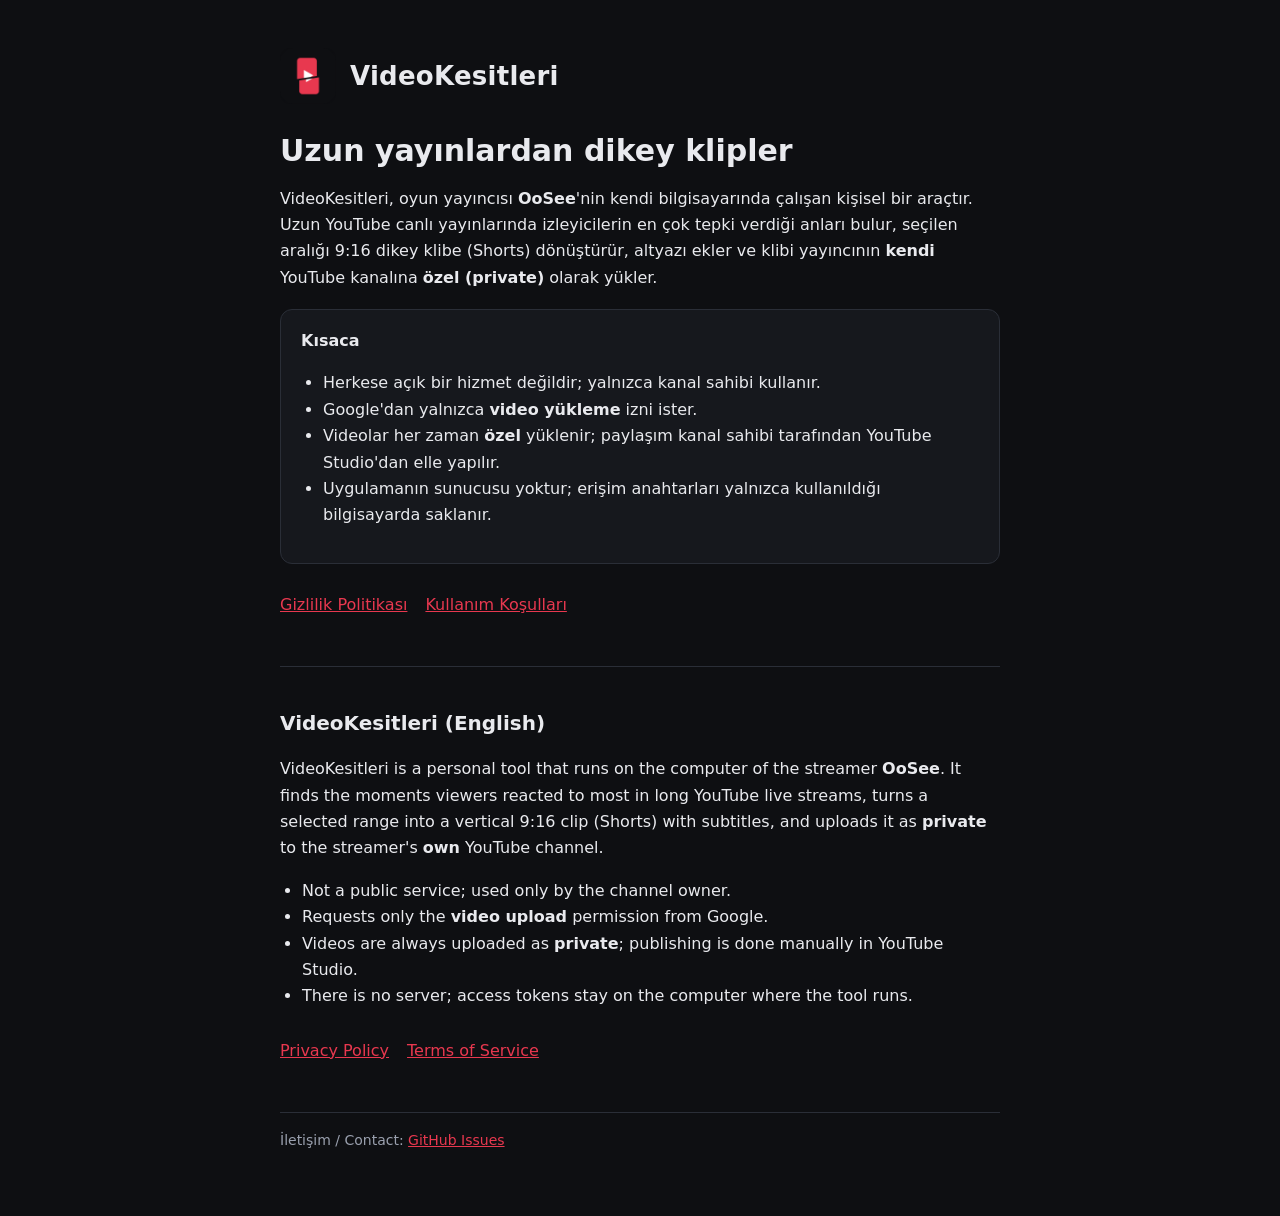
<file: index.html>
<!doctype html>
<html lang="tr">
<head>
  <meta charset="utf-8">
  <meta name="viewport" content="width=device-width, initial-scale=1">
  <title>VideoKesitleri</title>
  <meta name="description" content="Uzun YouTube yayınlarından dikey kısa klipler hazırlayan kişisel araç.">
  <link rel="icon" href="favicon.ico">
  <link rel="stylesheet" href="style.css">
</head>
<body>
<main>
  <header class="brand">
    <img src="logo.png" alt="VideoKesitleri logosu" width="56" height="56">
    <span class="name">VideoKesitleri</span>
  </header>

  <h1>Uzun yayınlardan dikey klipler</h1>
  <p>VideoKesitleri, oyun yayıncısı <b>OoSee</b>'nin kendi bilgisayarında çalışan kişisel bir araçtır. Uzun YouTube canlı yayınlarında izleyicilerin en çok tepki verdiği anları bulur, seçilen aralığı 9:16 dikey klibe (Shorts) dönüştürür, altyazı ekler ve klibi yayıncının <b>kendi</b> YouTube kanalına <b>özel (private)</b> olarak yükler.</p>

  <div class="card">
    <b>Kısaca</b>
    <ul>
      <li>Herkese açık bir hizmet değildir; yalnızca kanal sahibi kullanır.</li>
      <li>Google'dan yalnızca <b>video yükleme</b> izni ister.</li>
      <li>Videolar her zaman <b>özel</b> yüklenir; paylaşım kanal sahibi tarafından YouTube Studio'dan elle yapılır.</li>
      <li>Uygulamanın sunucusu yoktur; erişim anahtarları yalnızca kullanıldığı bilgisayarda saklanır.</li>
    </ul>
  </div>

  <nav class="links">
    <a href="gizlilik.html">Gizlilik Politikası</a>
    <a href="kosullar.html">Kullanım Koşulları</a>
  </nav>

  <section class="lang" lang="en">
    <h2>VideoKesitleri (English)</h2>
    <p>VideoKesitleri is a personal tool that runs on the computer of the streamer <b>OoSee</b>. It finds the moments viewers reacted to most in long YouTube live streams, turns a selected range into a vertical 9:16 clip (Shorts) with subtitles, and uploads it as <b>private</b> to the streamer's <b>own</b> YouTube channel.</p>
    <ul>
      <li>Not a public service; used only by the channel owner.</li>
      <li>Requests only the <b>video upload</b> permission from Google.</li>
      <li>Videos are always uploaded as <b>private</b>; publishing is done manually in YouTube Studio.</li>
      <li>There is no server; access tokens stay on the computer where the tool runs.</li>
    </ul>
    <nav class="links">
      <a href="gizlilik.html#en">Privacy Policy</a>
      <a href="kosullar.html#en">Terms of Service</a>
    </nav>
  </section>

  <footer>İletişim / Contact: <a href="https://github.com/Oo7ee/videokesitleri/issues">GitHub Issues</a></footer>
</main>
</body>
</html>
</file>
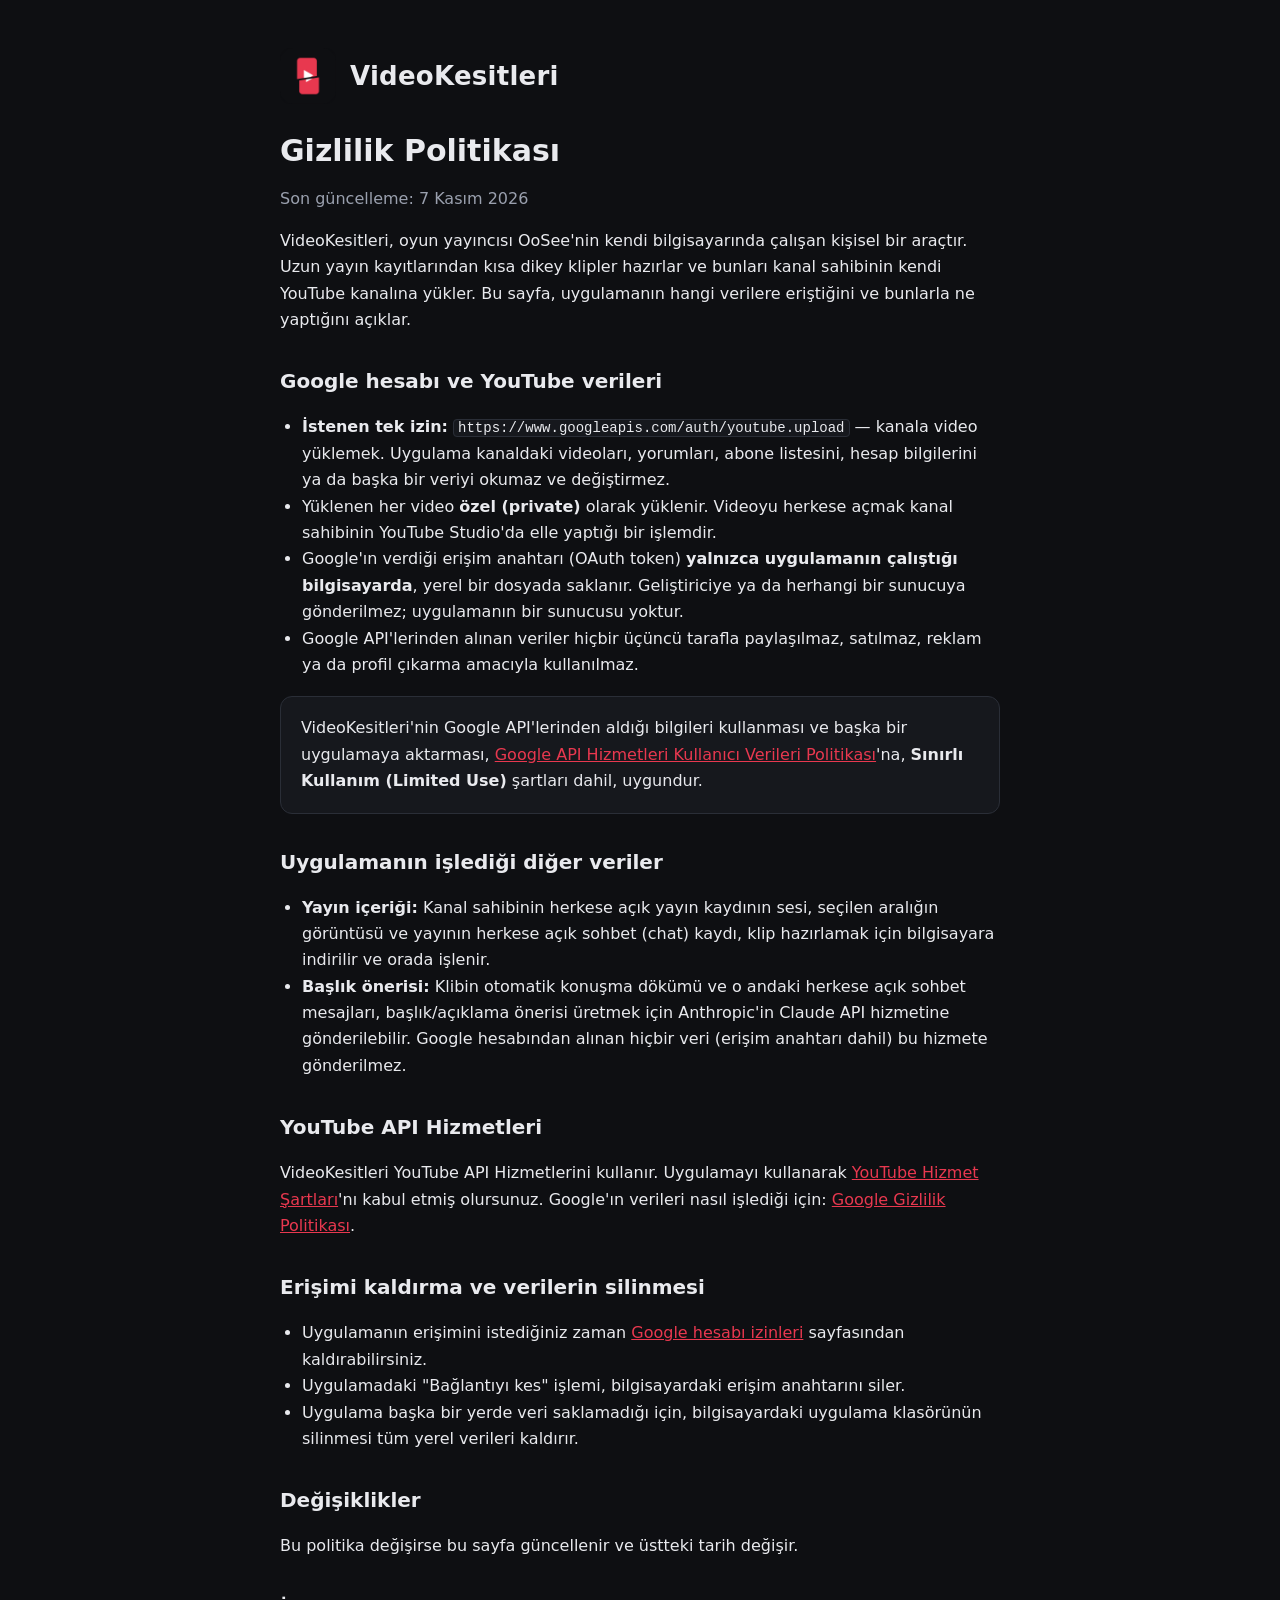
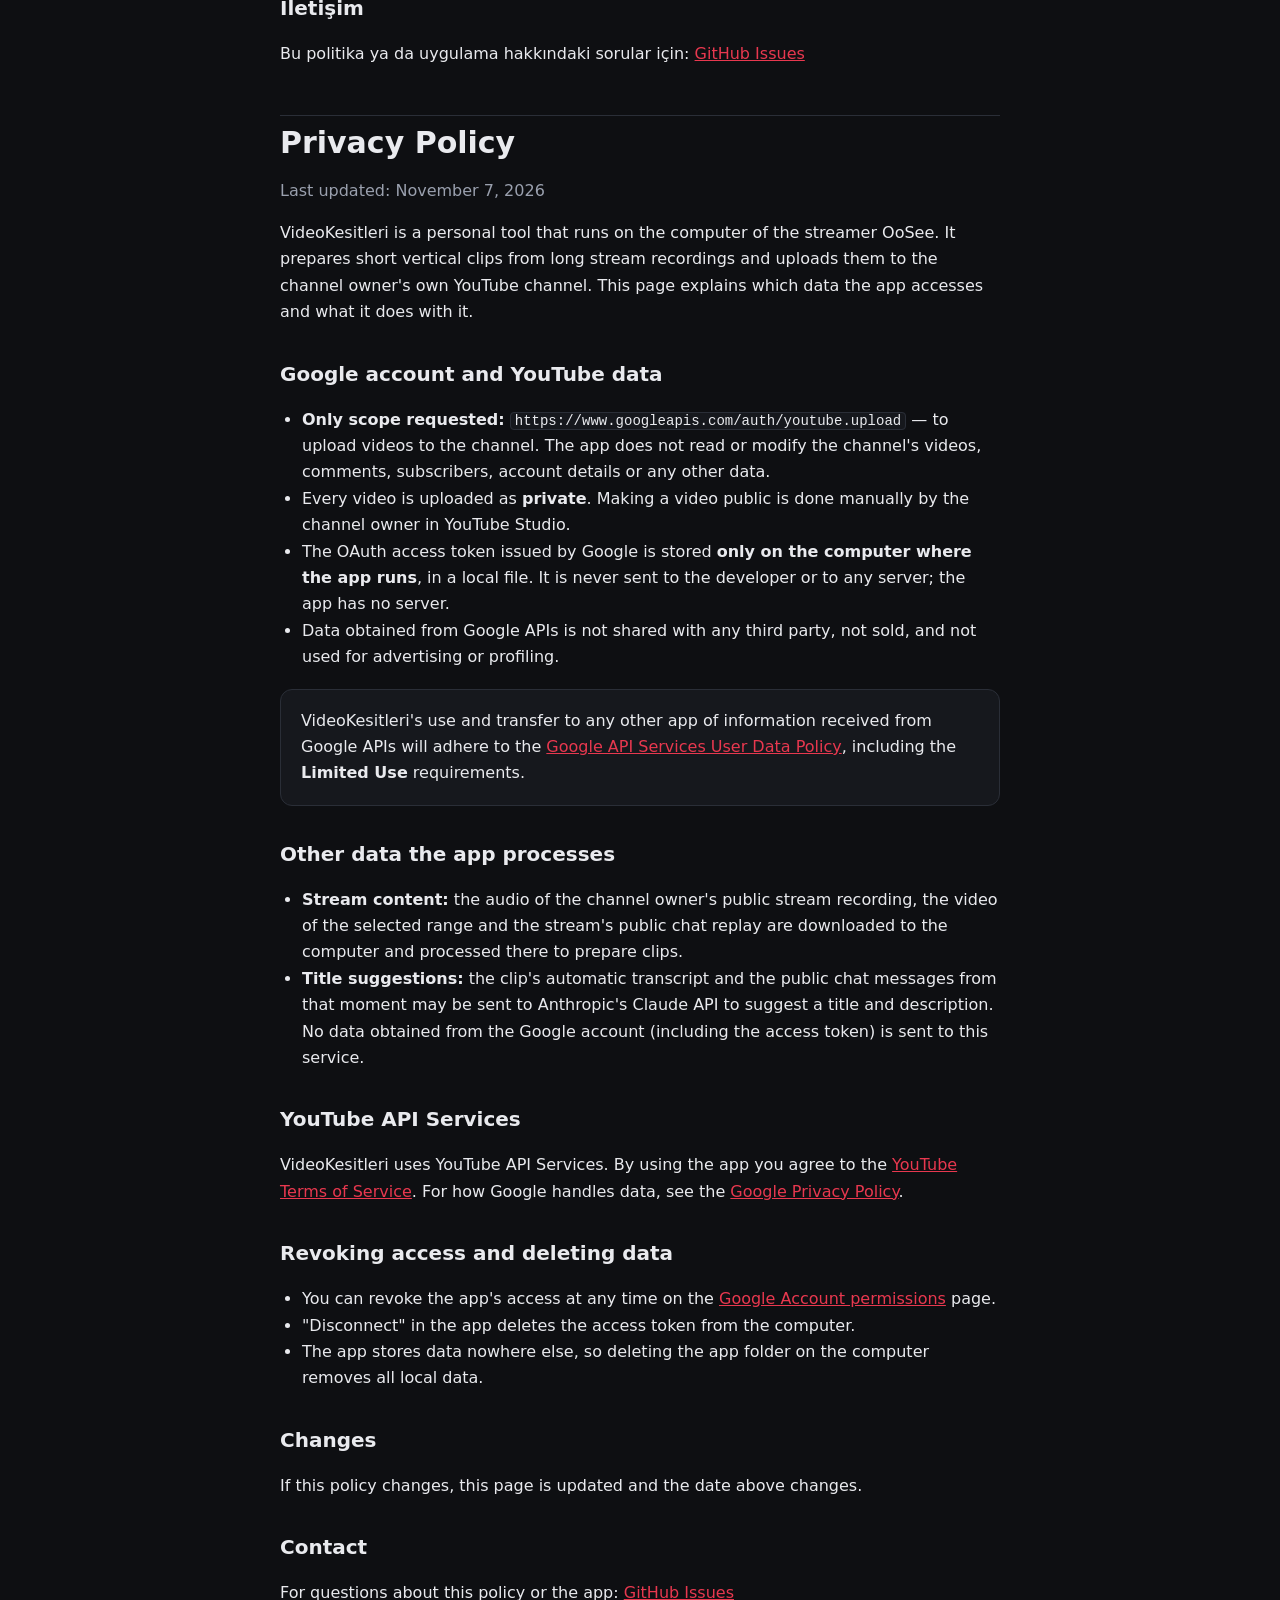
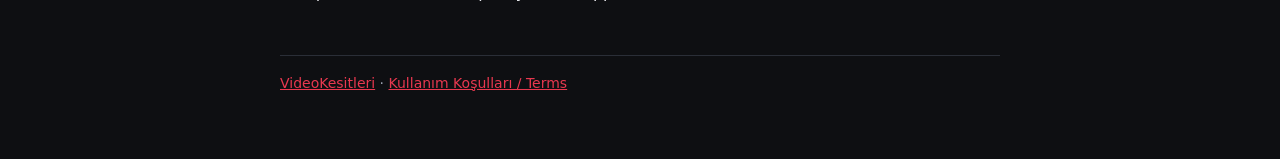
<file: gizlilik.html>
<!doctype html>
<html lang="tr">
<head>
  <meta charset="utf-8">
  <meta name="viewport" content="width=device-width, initial-scale=1">
  <title>Gizlilik Politikası · VideoKesitleri</title>
  <link rel="icon" href="favicon.ico">
  <link rel="stylesheet" href="style.css">
</head>
<body>
<main>
  <header class="brand">
    <a href="index.html"><img src="logo.png" alt="" width="56" height="56"><span class="name">VideoKesitleri</span></a>
  </header>

  <h1>Gizlilik Politikası</h1>
  <p class="muted">Son güncelleme: 7 Kasım 2026</p>

  <p>VideoKesitleri, oyun yayıncısı OoSee'nin kendi bilgisayarında çalışan kişisel bir araçtır. Uzun yayın kayıtlarından kısa dikey klipler hazırlar ve bunları kanal sahibinin kendi YouTube kanalına yükler. Bu sayfa, uygulamanın hangi verilere eriştiğini ve bunlarla ne yaptığını açıklar.</p>

  <h2>Google hesabı ve YouTube verileri</h2>
  <ul>
    <li><b>İstenen tek izin:</b> <code>https://www.googleapis.com/auth/youtube.upload</code> — kanala video yüklemek. Uygulama kanaldaki videoları, yorumları, abone listesini, hesap bilgilerini ya da başka bir veriyi okumaz ve değiştirmez.</li>
    <li>Yüklenen her video <b>özel (private)</b> olarak yüklenir. Videoyu herkese açmak kanal sahibinin YouTube Studio'da elle yaptığı bir işlemdir.</li>
    <li>Google'ın verdiği erişim anahtarı (OAuth token) <b>yalnızca uygulamanın çalıştığı bilgisayarda</b>, yerel bir dosyada saklanır. Geliştiriciye ya da herhangi bir sunucuya gönderilmez; uygulamanın bir sunucusu yoktur.</li>
    <li>Google API'lerinden alınan veriler hiçbir üçüncü tarafla paylaşılmaz, satılmaz, reklam ya da profil çıkarma amacıyla kullanılmaz.</li>
  </ul>

  <div class="card">
    VideoKesitleri'nin Google API'lerinden aldığı bilgileri kullanması ve başka bir uygulamaya aktarması, <a href="https://developers.google.com/terms/api-services-user-data-policy">Google API Hizmetleri Kullanıcı Verileri Politikası</a>'na, <b>Sınırlı Kullanım (Limited Use)</b> şartları dahil, uygundur.
  </div>

  <h2>Uygulamanın işlediği diğer veriler</h2>
  <ul>
    <li><b>Yayın içeriği:</b> Kanal sahibinin herkese açık yayın kaydının sesi, seçilen aralığın görüntüsü ve yayının herkese açık sohbet (chat) kaydı, klip hazırlamak için bilgisayara indirilir ve orada işlenir.</li>
    <li><b>Başlık önerisi:</b> Klibin otomatik konuşma dökümü ve o andaki herkese açık sohbet mesajları, başlık/açıklama önerisi üretmek için Anthropic'in Claude API hizmetine gönderilebilir. Google hesabından alınan hiçbir veri (erişim anahtarı dahil) bu hizmete gönderilmez.</li>
  </ul>

  <h2>YouTube API Hizmetleri</h2>
  <p>VideoKesitleri YouTube API Hizmetlerini kullanır. Uygulamayı kullanarak <a href="https://www.youtube.com/t/terms">YouTube Hizmet Şartları</a>'nı kabul etmiş olursunuz. Google'ın verileri nasıl işlediği için: <a href="https://policies.google.com/privacy">Google Gizlilik Politikası</a>.</p>

  <h2>Erişimi kaldırma ve verilerin silinmesi</h2>
  <ul>
    <li>Uygulamanın erişimini istediğiniz zaman <a href="https://myaccount.google.com/permissions">Google hesabı izinleri</a> sayfasından kaldırabilirsiniz.</li>
    <li>Uygulamadaki "Bağlantıyı kes" işlemi, bilgisayardaki erişim anahtarını siler.</li>
    <li>Uygulama başka bir yerde veri saklamadığı için, bilgisayardaki uygulama klasörünün silinmesi tüm yerel verileri kaldırır.</li>
  </ul>

  <h2>Değişiklikler</h2>
  <p>Bu politika değişirse bu sayfa güncellenir ve üstteki tarih değişir.</p>

  <h2>İletişim</h2>
  <p>Bu politika ya da uygulama hakkındaki sorular için: <a href="https://github.com/Oo7ee/videokesitleri/issues">GitHub Issues</a></p>

  <section class="lang" lang="en" id="en">
    <h1>Privacy Policy</h1>
    <p class="muted">Last updated: November 7, 2026</p>
    <p>VideoKesitleri is a personal tool that runs on the computer of the streamer OoSee. It prepares short vertical clips from long stream recordings and uploads them to the channel owner's own YouTube channel. This page explains which data the app accesses and what it does with it.</p>

    <h2>Google account and YouTube data</h2>
    <ul>
      <li><b>Only scope requested:</b> <code>https://www.googleapis.com/auth/youtube.upload</code> — to upload videos to the channel. The app does not read or modify the channel's videos, comments, subscribers, account details or any other data.</li>
      <li>Every video is uploaded as <b>private</b>. Making a video public is done manually by the channel owner in YouTube Studio.</li>
      <li>The OAuth access token issued by Google is stored <b>only on the computer where the app runs</b>, in a local file. It is never sent to the developer or to any server; the app has no server.</li>
      <li>Data obtained from Google APIs is not shared with any third party, not sold, and not used for advertising or profiling.</li>
    </ul>
    <div class="card">
      VideoKesitleri's use and transfer to any other app of information received from Google APIs will adhere to the <a href="https://developers.google.com/terms/api-services-user-data-policy">Google API Services User Data Policy</a>, including the <b>Limited Use</b> requirements.
    </div>

    <h2>Other data the app processes</h2>
    <ul>
      <li><b>Stream content:</b> the audio of the channel owner's public stream recording, the video of the selected range and the stream's public chat replay are downloaded to the computer and processed there to prepare clips.</li>
      <li><b>Title suggestions:</b> the clip's automatic transcript and the public chat messages from that moment may be sent to Anthropic's Claude API to suggest a title and description. No data obtained from the Google account (including the access token) is sent to this service.</li>
    </ul>

    <h2>YouTube API Services</h2>
    <p>VideoKesitleri uses YouTube API Services. By using the app you agree to the <a href="https://www.youtube.com/t/terms">YouTube Terms of Service</a>. For how Google handles data, see the <a href="https://policies.google.com/privacy">Google Privacy Policy</a>.</p>

    <h2>Revoking access and deleting data</h2>
    <ul>
      <li>You can revoke the app's access at any time on the <a href="https://myaccount.google.com/permissions">Google Account permissions</a> page.</li>
      <li>"Disconnect" in the app deletes the access token from the computer.</li>
      <li>The app stores data nowhere else, so deleting the app folder on the computer removes all local data.</li>
    </ul>

    <h2>Changes</h2>
    <p>If this policy changes, this page is updated and the date above changes.</p>

    <h2>Contact</h2>
    <p>For questions about this policy or the app: <a href="https://github.com/Oo7ee/videokesitleri/issues">GitHub Issues</a></p>
  </section>

  <footer><a href="index.html">VideoKesitleri</a> · <a href="kosullar.html">Kullanım Koşulları / Terms</a></footer>
</main>
</body>
</html>
</file>
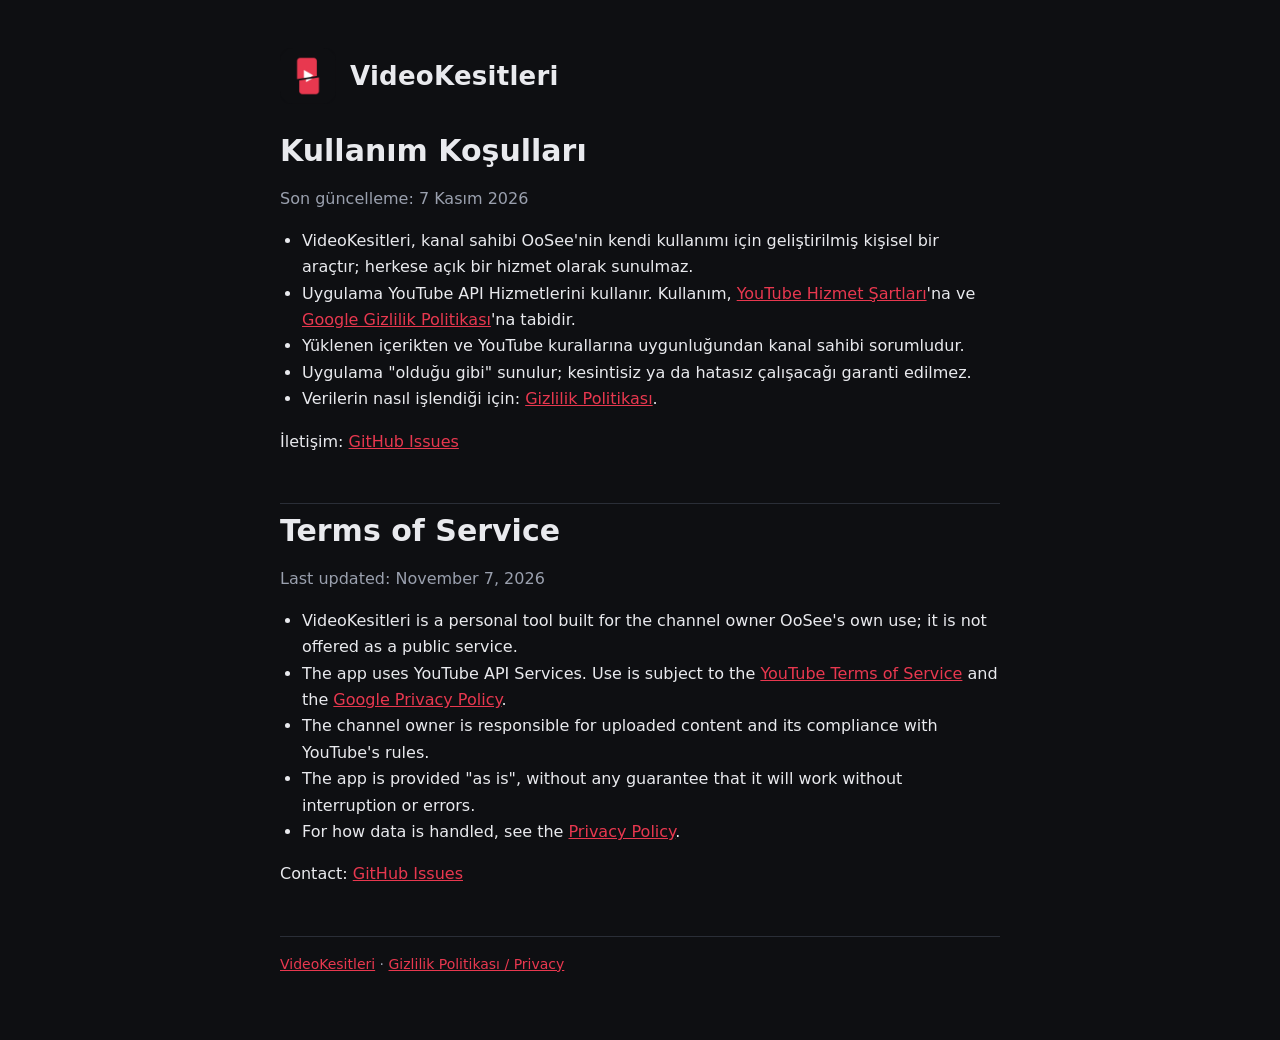
<file: kosullar.html>
<!doctype html>
<html lang="tr">
<head>
  <meta charset="utf-8">
  <meta name="viewport" content="width=device-width, initial-scale=1">
  <title>Kullanım Koşulları · VideoKesitleri</title>
  <link rel="icon" href="favicon.ico">
  <link rel="stylesheet" href="style.css">
</head>
<body>
<main>
  <header class="brand">
    <a href="index.html"><img src="logo.png" alt="" width="56" height="56"><span class="name">VideoKesitleri</span></a>
  </header>

  <h1>Kullanım Koşulları</h1>
  <p class="muted">Son güncelleme: 7 Kasım 2026</p>

  <ul>
    <li>VideoKesitleri, kanal sahibi OoSee'nin kendi kullanımı için geliştirilmiş kişisel bir araçtır; herkese açık bir hizmet olarak sunulmaz.</li>
    <li>Uygulama YouTube API Hizmetlerini kullanır. Kullanım, <a href="https://www.youtube.com/t/terms">YouTube Hizmet Şartları</a>'na ve <a href="https://policies.google.com/privacy">Google Gizlilik Politikası</a>'na tabidir.</li>
    <li>Yüklenen içerikten ve YouTube kurallarına uygunluğundan kanal sahibi sorumludur.</li>
    <li>Uygulama "olduğu gibi" sunulur; kesintisiz ya da hatasız çalışacağı garanti edilmez.</li>
    <li>Verilerin nasıl işlendiği için: <a href="gizlilik.html">Gizlilik Politikası</a>.</li>
  </ul>
  <p>İletişim: <a href="https://github.com/Oo7ee/videokesitleri/issues">GitHub Issues</a></p>

  <section class="lang" lang="en" id="en">
    <h1>Terms of Service</h1>
    <p class="muted">Last updated: November 7, 2026</p>
    <ul>
      <li>VideoKesitleri is a personal tool built for the channel owner OoSee's own use; it is not offered as a public service.</li>
      <li>The app uses YouTube API Services. Use is subject to the <a href="https://www.youtube.com/t/terms">YouTube Terms of Service</a> and the <a href="https://policies.google.com/privacy">Google Privacy Policy</a>.</li>
      <li>The channel owner is responsible for uploaded content and its compliance with YouTube's rules.</li>
      <li>The app is provided "as is", without any guarantee that it will work without interruption or errors.</li>
      <li>For how data is handled, see the <a href="gizlilik.html#en">Privacy Policy</a>.</li>
    </ul>
    <p>Contact: <a href="https://github.com/Oo7ee/videokesitleri/issues">GitHub Issues</a></p>
  </section>

  <footer><a href="index.html">VideoKesitleri</a> · <a href="gizlilik.html">Gizlilik Politikası / Privacy</a></footer>
</main>
</body>
</html>
</file>
<file: style.css>
:root {
  --bg: #0e0f12;
  --panel: #16181d;
  --line: #2a2e37;
  --text: #e9eaee;
  --muted: #9aa0ae;
  --accent: #E8384F;
  color-scheme: dark;
}
* { box-sizing: border-box; }
body {
  margin: 0;
  background: var(--bg);
  color: var(--text);
  font: 16px/1.65 "Segoe UI", system-ui, -apple-system, sans-serif;
}
main { max-width: 760px; margin: 0 auto; padding: 48px 20px 64px; }
header.brand { display: flex; align-items: center; gap: 14px; margin-bottom: 28px; }
header.brand img { width: 56px; height: 56px; }
header.brand .name { font-size: 26px; font-weight: 800; letter-spacing: .01em; }
header.brand a { color: inherit; text-decoration: none; display: flex; align-items: center; gap: 14px; }
h1 { font-size: 30px; line-height: 1.25; margin: 0 0 8px; }
h2 { font-size: 20px; margin: 32px 0 8px; }
h3 { font-size: 17px; margin: 22px 0 6px; }
p, li { color: var(--text); }
.muted { color: var(--muted); }
a { color: var(--accent); }
ul { padding-left: 22px; }
.card { background: var(--panel); border: 1px solid var(--line); border-radius: 12px; padding: 18px 20px; margin: 18px 0; }
.lang { border-top: 1px solid var(--line); margin-top: 48px; padding-top: 8px; }
nav.links { display: flex; gap: 18px; flex-wrap: wrap; margin-top: 28px; }
footer { color: var(--muted); font-size: 14px; border-top: 1px solid var(--line); margin-top: 48px; padding-top: 16px; }
code { background: var(--panel); border: 1px solid var(--line); border-radius: 4px; padding: 0 4px; font-size: 14px; }
</file>
